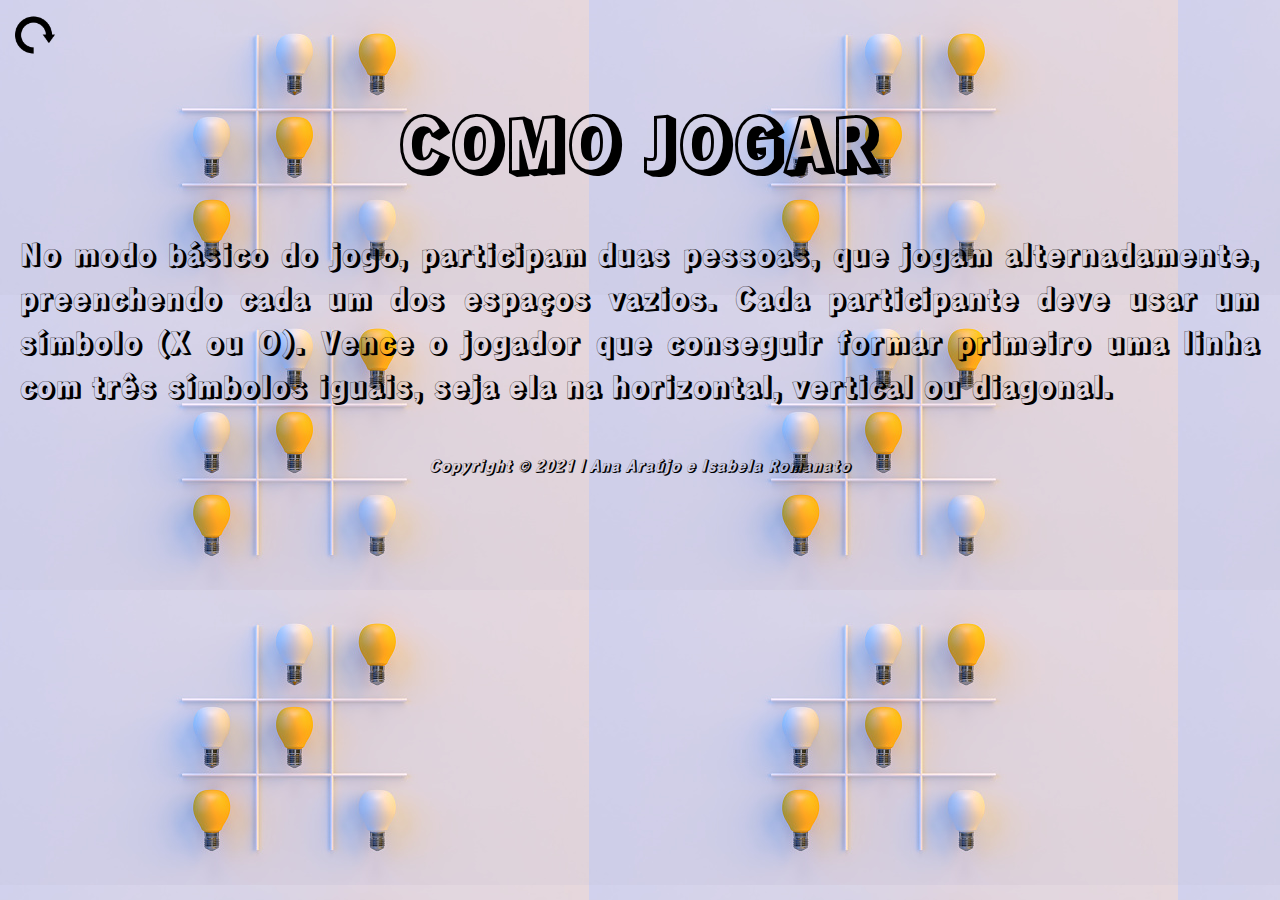
<file: comoJogar.html>
<!DOCTYPE html>
<html lang="pt-br">

<head>
    <meta charset="UTF-8">
    <meta name="viewport" content="width=device-width, initial-scale=1.0">
    <link href="https://fonts.googleapis.com/css2?family=Rampart+One&family=Shadows+Into+Light&display=swap" rel="stylesheet">

    <link rel="stylesheet" href="menu.css">
    
    <title>Como Jogar</title>
</head>

<body>
    <div class="comoJogar">
        <a href="index.html"><img src="img/recarregar.png" alt="" id="regarregar"></a>
        <h1>COMO JOGAR</h1>
        <p>No modo básico do jogo, participam duas pessoas, que jogam alternadamente, preenchendo cada um dos espaços
            vazios. Cada participante deve usar um símbolo (X ou O). Vence o jogador que conseguir formar primeiro uma
            linha
            com três símbolos iguais, seja ela na horizontal, vertical ou diagonal.</p>
    </div>
</body>
<footer>Copyright &copy; 2021 | Ana Araújo e Isabela Romanato</footer>


</html>
</file>
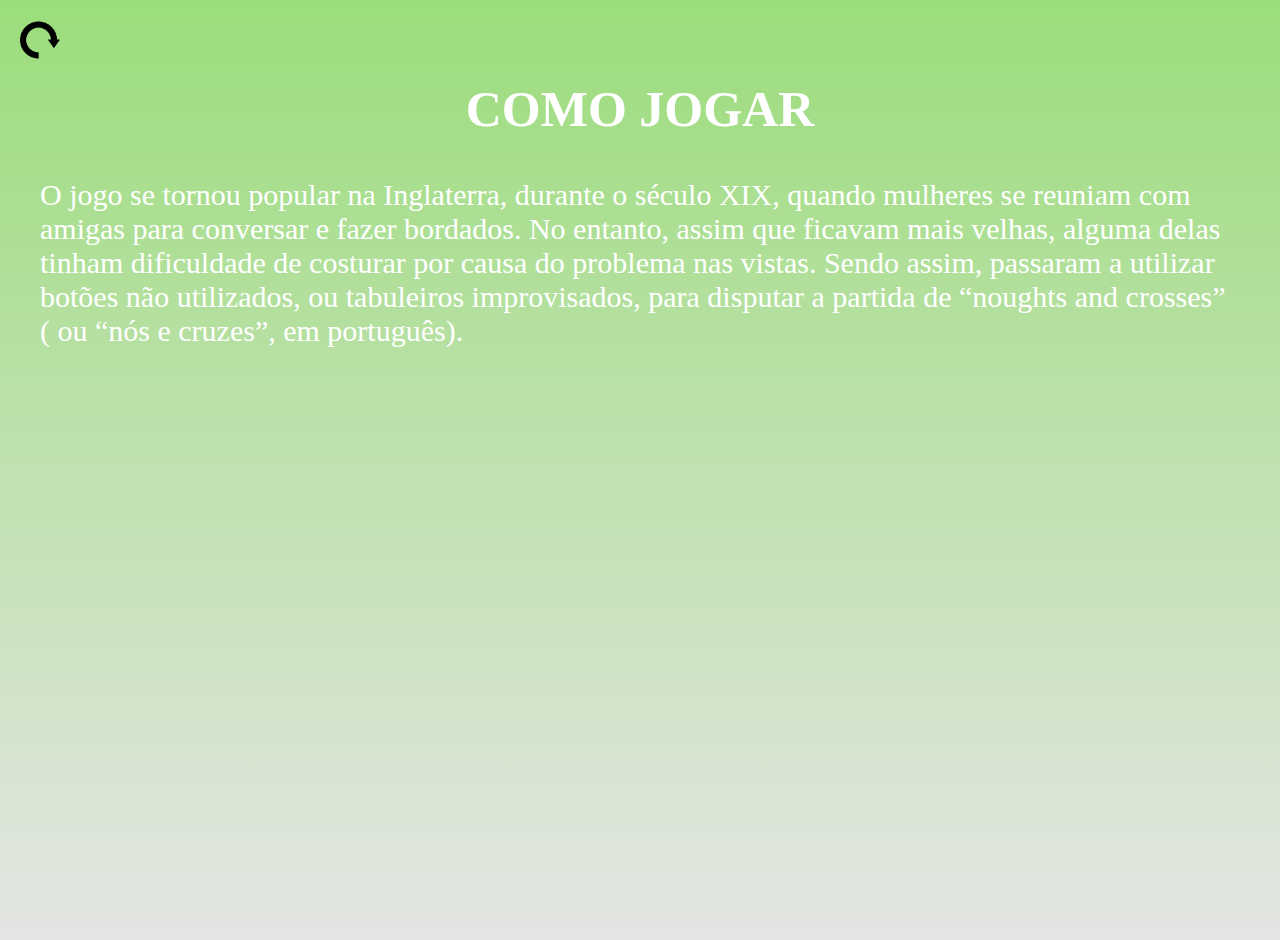
<file: contextoHistorico.html>
<!DOCTYPE html>
<html lang="pt-br">
    <head>
        <meta charset="UTF-8" />
        <meta name="viewport" content="width=device-width, initial-scale=1.0" />
        <link rel="stylesheet" href="style.css" />
        <!-- <link rel="stylesheet" href="style.css"> -->
        <title>Como Jogar</title>
    </head>

    <body>
        <div class="comoJogar">
            <a href="index.html"><img src="img/recarregar.png" alt="" id="regarregar" /></a>
            <h1>COMO JOGAR</h1>
            <p>
                O jogo se tornou popular na Inglaterra, durante o século XIX, quando mulheres se reuniam com amigas para
                conversar e fazer bordados. No entanto, assim que ficavam mais velhas, alguma delas tinham dificuldade
                de costurar por causa do problema nas vistas. Sendo assim, passaram a
                utilizar botões não utilizados, ou tabuleiros improvisados, para disputar a partida de “noughts and
                crosses” ( ou “nós e cruzes”, em português).
            </p>
        </div>
    </body>
</html>
</file>
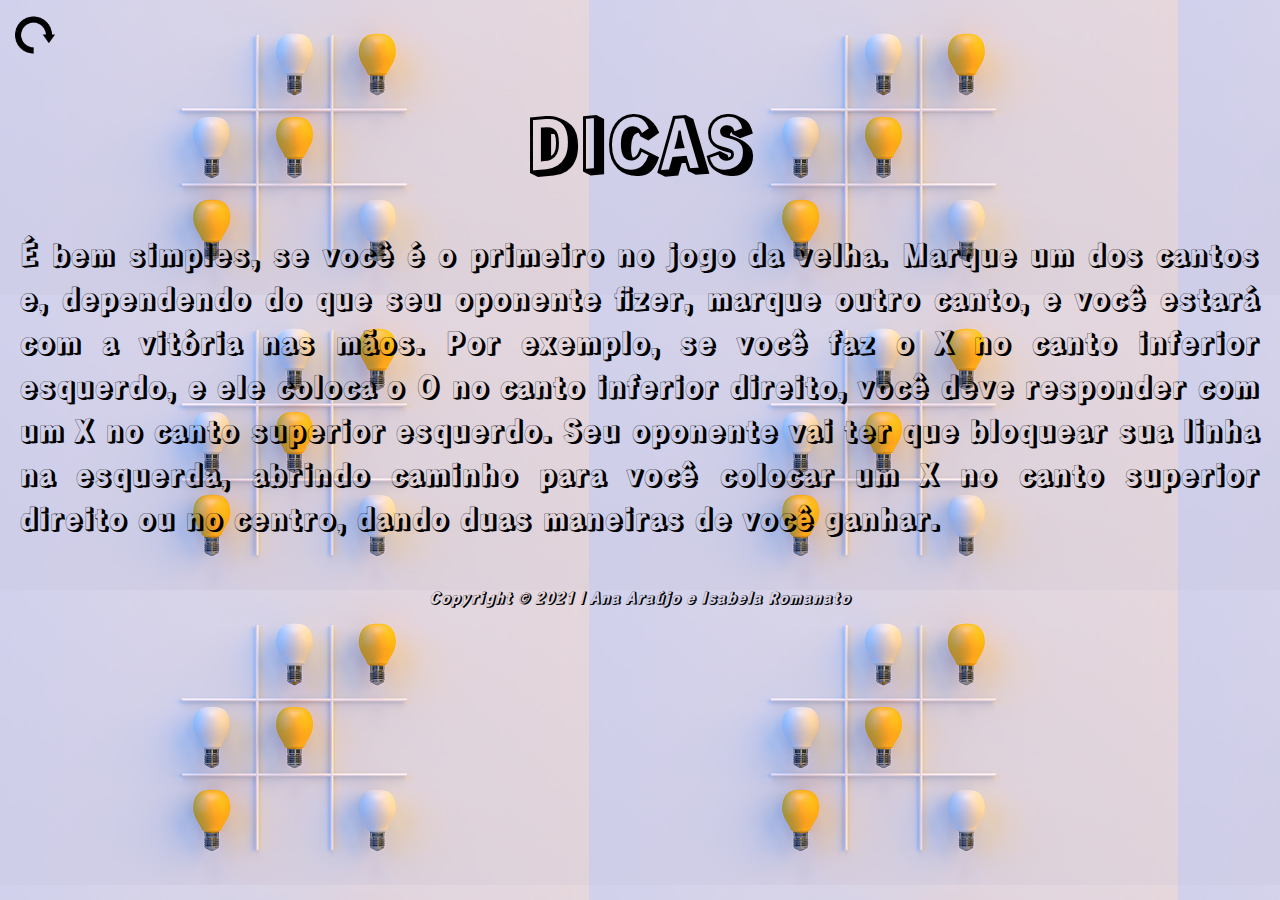
<file: dicas.html>
<!DOCTYPE html>
<html lang="pt-br">
    <head>
        <meta charset="UTF-8" />
        <meta name="viewport" content="width=device-width, initial-scale=1.0" />
        <link href="https://fonts.googleapis.com/css2?family=Rampart+One&family=Shadows+Into+Light&display=swap" rel="stylesheet">
        <link rel="stylesheet" href="menu.css" />
        <title>Dicas</title>
    </head>

    <body>
        <div class="comoJogar">
            <a href="index.html"><img src="img/recarregar.png" alt="" id="regarregar" /></a>
            
            <h1>DICAS</h1>
            <p>
                É bem simples, se você é o primeiro no jogo da velha. Marque um dos cantos e, dependendo do que seu oponente fizer, marque outro canto, e você estará com a vitória nas mãos.
Por exemplo, se você faz o X no canto inferior esquerdo, e ele coloca o O no canto inferior direito, você deve responder com um X no canto superior esquerdo. Seu oponente vai ter que bloquear sua linha na esquerda, abrindo caminho para você colocar um X no canto superior direito ou no centro, dando duas maneiras de você ganhar.
            </p>
        </div>
    </body>

    <footer>Copyright &copy; 2021 | Ana Araújo e Isabela Romanato</footer>

</html>
</file>
<file: menu.css>
* {
  margin: 0;
  padding: 0;
  box-sizing: border-box;
}

body {
  background-color: #ddd3de;
  background-image: url(./img/a.jpg);
  color: black;
  font-family: "Rampart One", cursive;
}

.comoJogar h1 {
    padding: 20px;
    font-size: 70px;
    display: flex;
    flex-direction: column;
    justify-content: center;
    align-items: center;
  
  }

.comoJogar p {
  padding: 20px;
  font-size: 30px;
  text-align: justify;
}

.comoJogar img {
  height: 40px;
  width: 40px;
  display: flex;
  margin: 15px;
}

footer {
    height: 75px;
    font-style: italic;
    justify-content: center;
    align-items: center;
    display: flex;
    bottom: 0;
    width: 100%;
  }

  @media (max-width: 750px) {
    body {
      margin: 20px;
      font-family: 'Rampart One', cursive;
    }
    .comoJogar h1 {
      font-size: 30px;
      margin-top: 60px;
      display: flex;
      flex-direction: row;
      justify-content: center;
      align-items: center;
    }
    .jogador-maquina {
      height: 100px;
      width: 250px;
      display: flex;
      align-items: center;
      justify-content: center;
    }
    #h1 {
      display: flex;
      flex-direction: row;
      justify-content: center;
      align-items: center;
    }
  
    #h3 {
      display: flex;
      flex-direction: row;
      justify-content: center;
      align-items: center;
    }
  
    #cbOp {
      display: flex;
      flex-direction: row;
      justify-content: center;
      align-items: center;
    }
  
    #placar-container {
      margin-bottom: 100px;
    }
  }
</file>
<file: style.css>
/* @import url("https://fonts.googleapis.com/css2?family=Poppins:wght@300&display=swap"); */

* {
  margin: 0;
  padding: 0;
  box-sizing: border-box;
}

body {
  height: 100vh;
  background: linear-gradient(#9bdd7b, #e5e5e5);
  background-repeat: no-repeat;
  margin: 20px;
  font-family: 'Rampart One', cursive;
}

main {
  display: flex;
  flex-direction: column;
  justify-content: space-between;
}

header {
  display: flex;
  flex-direction: row;
  justify-content: space-between;
}

/*MENU*/
#menu {
  width: 35px;
  height: 30px;
  margin: 30px 0 20px 20px;
  cursor: pointer;
}

.bar {
  height: 5px;
  width: 100%;
  background-color: black;
  display: block;
  border-radius: 5px;
  transition: 0.3s ease;
}

#bar1 {
  transform: translateY(-4px);
}

#bar3 {
  transform: translateY(4px);
}

.nav li a {
  color: #000;
  text-decoration: none;
}

.nav li a:hover {
  font-weight: bold;
}

.nav li {
  list-style: none;
  padding: 16px 0;
}

.nav {
  padding: 0;
  margin: 0 20px;
  transition: 0.3s ease;
  display: none;
}

.menu-bg,
#menu-bar {
  top: 0;
  left: 0;
  position: absolute;
}

.menu-bg {
  z-index: 1;
  width: 0;
  height: 0;
  margin: 30px 0 20px 20px;
  background: radial-gradient(circle, #c1c1c1, #9bdd7b);
  border-radius: 50%;
  transition: 0.3s ease;
}
#menu-bar {
  z-index: 2;
}

.mudar-bg {
  width: 550px;
  height: 540px;
  transform: translate(-60%, -30%);
}

.mudar .bar {
  background-color: black;
}

.mudar #bar1 {
  transform: translateY(4px) rotateZ(-45deg);
}

.mudar #bar3 {
  transform: translateY(-6px) rotate(45deg);
}

.mudar #bar2 {
  opacity: 0;
}

.mudar {
  display: block;
}

/*FIM DO MENU*/

h1 {
  font-size: 80px;
  display: flex;
  flex-direction: row;
  justify-content: center;
  align-items: center;
}

header img {
  height: 40px;
  width: 40px;
}

/*v*/
#btn-container {
  display: flex;
  align-items: center;
  justify-content: center;
  margin: 30px;
  gap: 10px;
}

#btn-container button {
  border: solid black;
  padding: 10px;
  background: rgba(47, 136, 12, 0.473);
  cursor: pointer;
}

#btn-container button p {
  display: flex;
  color: cornsilk;
  margin: 10px;
}

#btn-container button i {
  font-size: 3vh;
  color: rgb(0, 0, 0);
}

.comoJogar {
  height: 100vh;

  background-repeat: no-repeat;
  background-size: cover;
  color: white;
}

.comoJogar p {
  padding: 20px;
  font-size: 30px;
}

.comoJogar h1 {
  padding: 20px;
  font-size: 50px;
}

.comoJogar img {
  height: 40px;
  width: 40px;
  display: flex;
  margin: 0;
}

#container {
  display: flex;
  width: 300px;
  margin: 0;
  flex-direction: row;
  flex-wrap: wrap;
  position: relative;
  margin-left: auto;
  margin-right: auto;
}

.box {
  height: 100px;
  border: 3px solid rgb(0, 0, 0);
  box-sizing: border-box;
  flex: 1 1 33%;
}

#bloco-1,
#bloco-2,
#bloco-3 {
  border-top: none;
}

#bloco-1,
#bloco-4,
#bloco-7 {
  border-left: none;
}

#bloco-7,
#bloco-8,
#bloco-9 {
  border-bottom: none;
}

#bloco-3,
#bloco-6,
#bloco-9 {
  border-right: none;
}

.x {
  display: inline-block;
  font-size: 50px;
  color: #ff0000;
  line-height: 100px;
  display: flex;
  flex-direction: column;
  justify-content: center;
  align-items: center;
  margin-top: 20px;
}

.o {
  display: inline-block;
  font-size: 45px;
  color: #00ff0d;
  line-height: 100px;
  display: flex;
  flex-direction: column;
  justify-content: center;
  align-items: center;
  margin-top: 20px;
}

h3 {
  font-size: 1em;
}

.pontuacao-box {
  margin: 10px;
}

.quadrado {
  display: none !important;
}

#placar-container {
  margin: 0 auto;
  padding: 5vh;
  font-size: 1.5em;
}

.x-placar {
  color: black;
  margin: 15px;
}

.o-placar {
  color: black;
  margin: 10px;
}

#m p {
  margin: 0 auto;
  position: absolute;
  left: 0;
  right: 0;
  top: 35%;
  font-size: 3em;
  width: 50vh;
  padding-top: 3vh;
  padding-bottom: 3vh;
  background: #000;
  color: #fff;
}

/*v*/

.corEmDestaque-x {
  color: #ff0000;
}

.corEmDestaque-o {
  color: #00ff0d;
}

#cbOpcoes {
  margin-top: 20px;
  margin-left: 35px;
}

#mensagem {
  justify-content: center;
  align-items: center;
  display: flex;
  flex-direction: column;
}

footer {
  height: 75px;
  font-style: italic;
  justify-content: center;
  align-items: center;
  display: flex;

  bottom: 0;
  width: 100%;
}

.ocultar {
  visibility: hidden;
}
#cbOpcoes {
  font-size: 15px;
}

select {
  background-color: rgb(47, 136, 12, 0.473);
  color: white;
  height: 30px;
  width: 150px;
  border: solid black;
  color: #000;
}

@media (max-width: 750px) {
  body {
    background: #9bdd7b;
    background-repeat: no-repeat;
    margin: 20px;
    font-family: 'Rampart One', cursive;
  }
  h1 {
    font-size: 30px;

    margin-top: 60px;
  }
  #btn-container {
    display: flex;
    flex-direction: column;
    justify-content: center;
    align-items: center;
  }
  .dois-jogadores {
    height: 100px;
    width: 250px;
    display: flex;
    align-items: center;
    justify-content: center;
  }
  .jogador-maquina {
    height: 100px;
    width: 250px;
    display: flex;
    align-items: center;
    justify-content: center;
  }
  #h1 {
    display: flex;
    flex-direction: row;
    justify-content: center;
    align-items: center;
  }

  #h3 {
    display: flex;
    flex-direction: row;
    justify-content: center;
    align-items: center;
  }

  #cbOp {
    display: flex;
    flex-direction: row;
    justify-content: center;
    align-items: center;
  }

  #placar-container {
    margin-bottom: 100px;
  }
}
</file>
